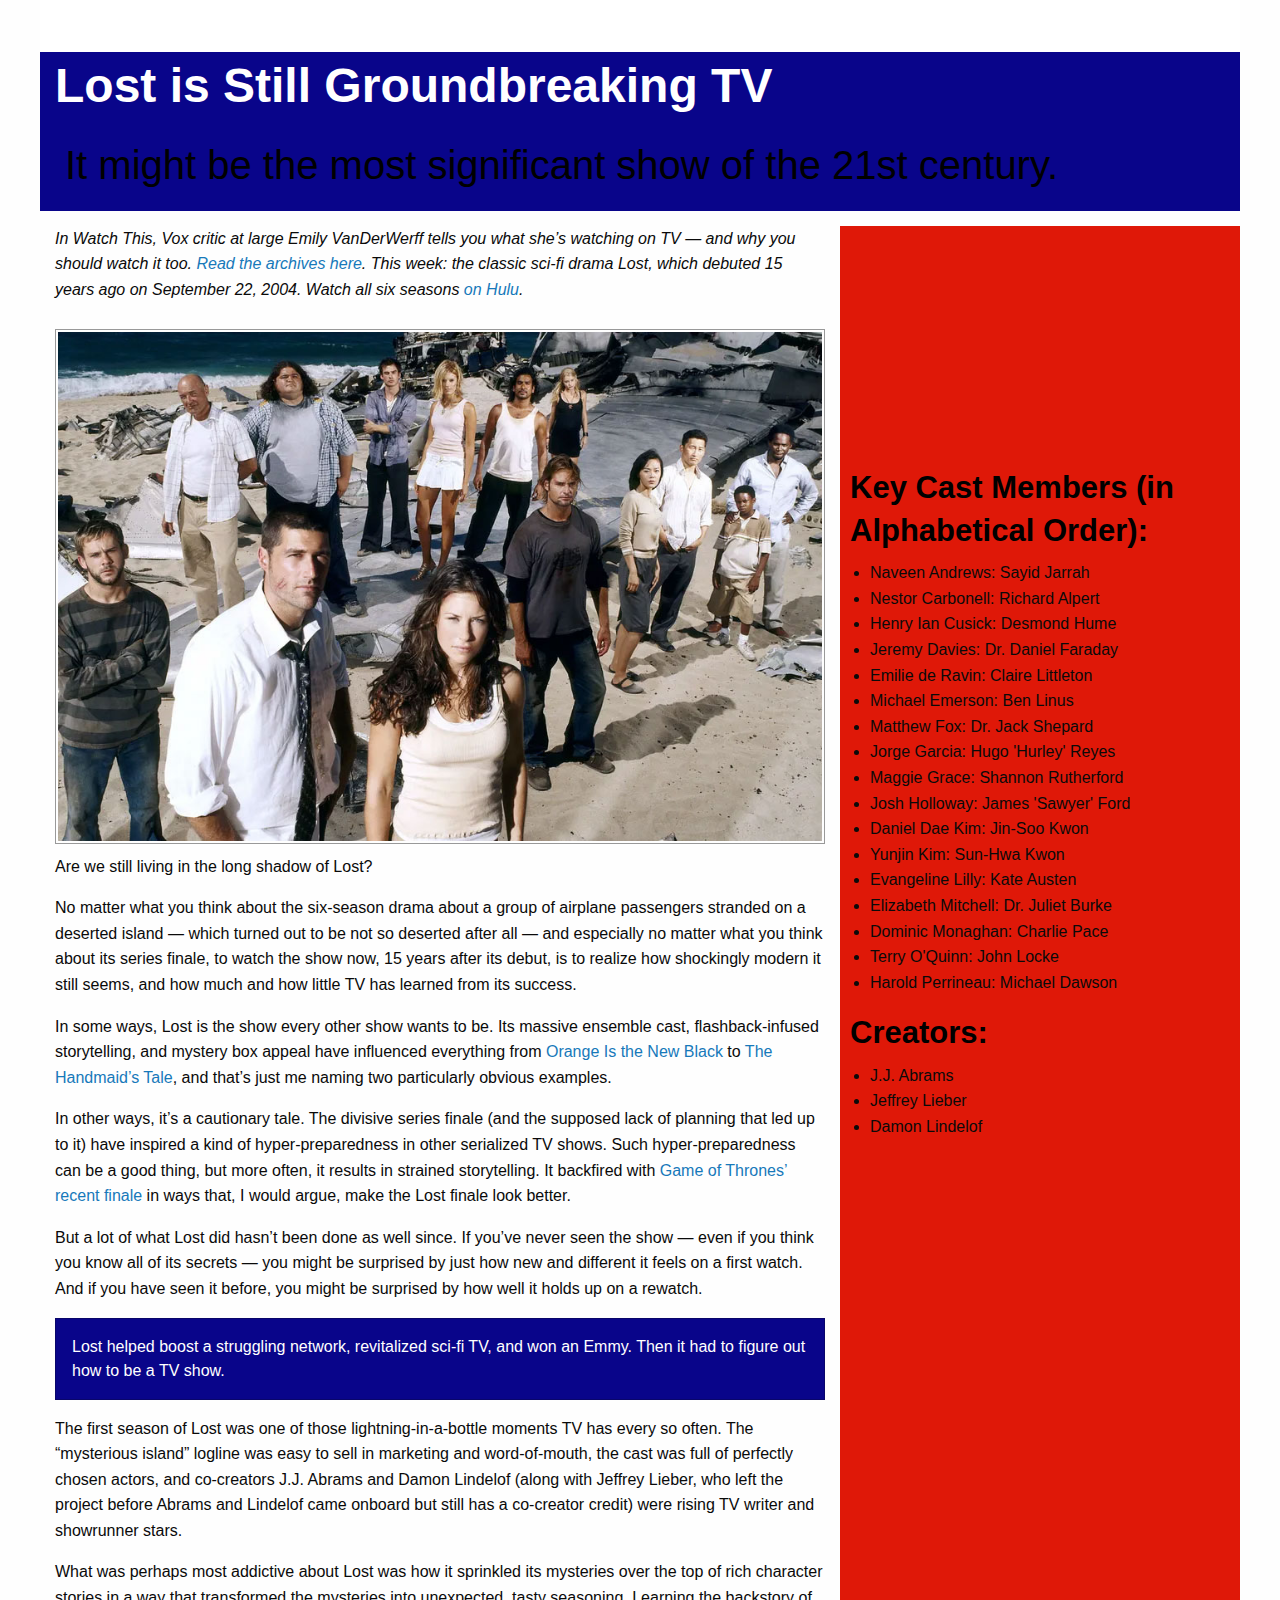
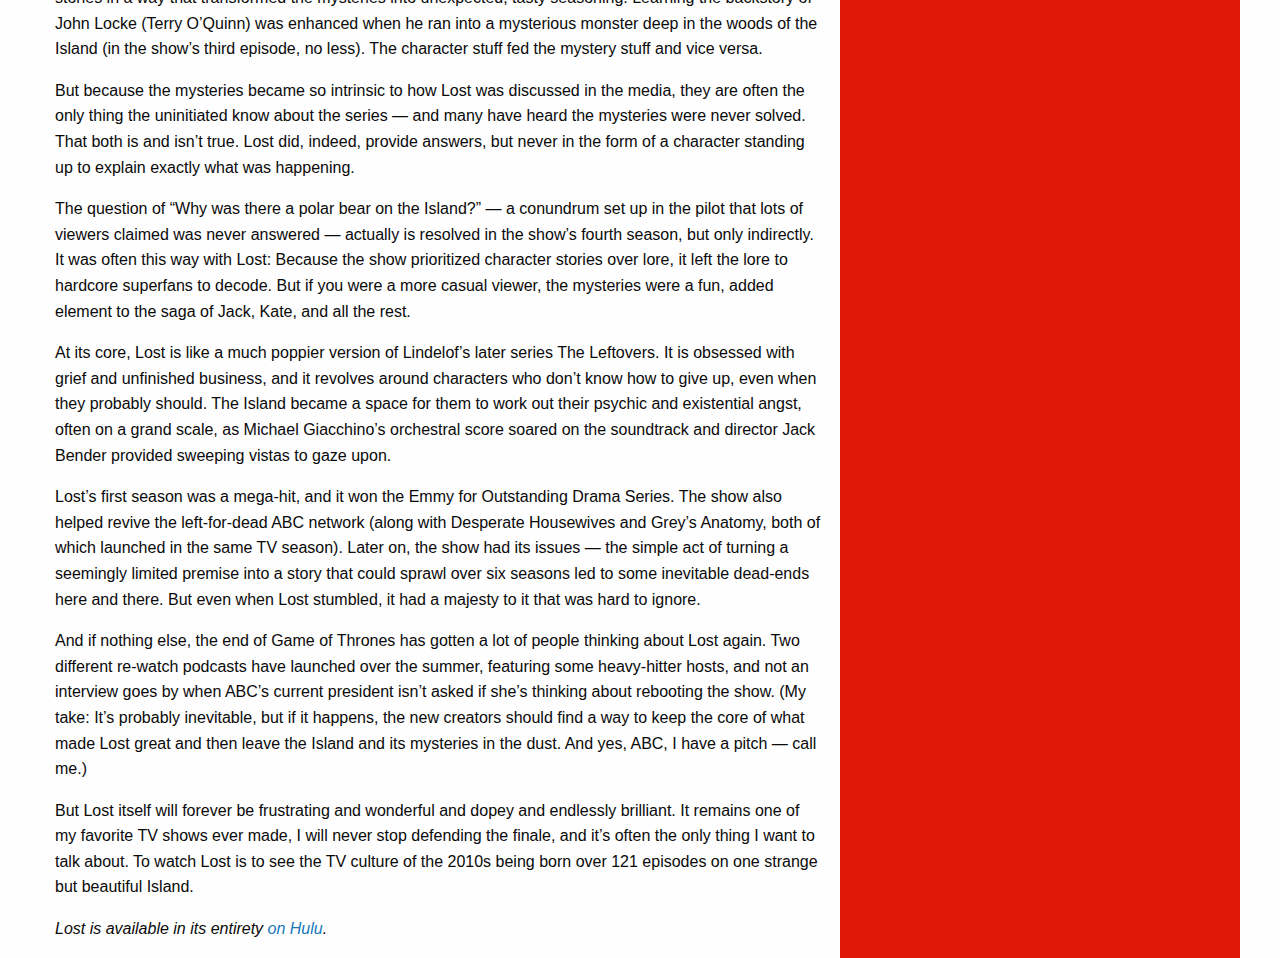
<file: Broken/index.html>
<!doctype html>
<html class="no-js" lang="en" dir="ltr">
  <head>
    <meta charset="utf-8">
    <meta http-equiv="x-ua-compatible" content="ie=edge">
    <meta name="viewport" content="width=device-width, initial-scale=1.0">
    <title>Lost is still Groundbreaking TV</title>

    <link rel="stylesheet" href="css/foundation.css">
    <link rel="stylesheet" href="css/app.css">

  </head>
  <body>

<div class="grid-container">

<div class="grid-x grid-padding-x">
<div class="large-12 cell disclaimer">
<p>This article was repurposed from Vox.com and is only being used as a sample exercise in J352/652.</p>
</div>
</div>


<div class="grid-x grid-padding-x">
<div class="large-12 cell mainHeader">
<h1>Lost is Still Groundbreaking TV</h1>

<h2>It might be the most significant show of the 21st century.</h2>

</div>


<div class="large-8 medium-6 small-12 cell">

<p><em>In Watch This, Vox critic at large Emily VanDerWerff tells you what she’s watching on TV — and why you should watch it too. <a href="https://www.vox.com/watch-this-tv-show-recommendations" target="_blank">Read the archives here</a>. This week: the classic sci-fi drama Lost, which debuted 15 years ago on September 22, 2004. Watch all six seasons <a href="http://www.hulu.com/lost" target="_blank">on Hulu</a>.</em></p>


<img src="images/lost.jpg" border="0" alt="THIS IS DUMMY TEXT" title="THIS IS DUMMY TEXT" class="bigImage">


<p>Are we still living in the long shadow of Lost?</p>

<p>No matter what you think about the six-season drama about a group of airplane passengers stranded on a deserted island — which turned out to be not so deserted after all — and especially no matter what you think about its series finale, to watch the show now, 15 years after its debut, is to realize how shockingly modern it still seems, and how much and how little TV has learned from its success.</p>

<p>In some ways, Lost is the show every other show wants to be. Its massive ensemble cast, flashback-infused storytelling, and mystery box appeal have influenced everything from <a href="https://www.vox.com/2019/8/7/20754146/orange-is-the-new-black-diversity-final-season-review" target="_blank">Orange Is the New Black</a> to <a href="http://www.vox.com/the-handmaids-tale" target="_blank">The Handmaid’s Tale</a>, and that’s just me naming two particularly obvious examples.</p>

<p>In other ways, it’s a cautionary tale. The divisive series finale (and the supposed lack of planning that led up to it) have inspired a kind of hyper-preparedness in other serialized TV shows. Such hyper-preparedness can be a good thing, but more often, it results in strained storytelling. It backfired with <a href="https://www.vox.com/culture/2019/5/27/18639229/game-of-thrones-finale-disappointing-the-iron-throne-recap" target="_blank">Game of Thrones’ recent finale</a> in ways that, I would argue, make the Lost finale look better.</p>

<p>But a lot of what Lost did hasn’t been done as well since. If you’ve never seen the show — even if you think you know all of its secrets — you might be surprised by just how new and different it feels on a first watch. And if you have seen it before, you might be surprised by how well it holds up on a rewatch.</p>

<div class="callout calloutStyle">Lost helped boost a struggling network, revitalized sci-fi TV, and won an Emmy. Then it had to figure out how to be a TV show.</div>

<p>The first season of Lost was one of those lightning-in-a-bottle moments TV has every so often. The “mysterious island” logline was easy to sell in marketing and word-of-mouth, the cast was full of perfectly chosen actors, and co-creators J.J. Abrams and Damon Lindelof (along with Jeffrey Lieber, who left the project before Abrams and Lindelof came onboard but still has a co-creator credit) were rising TV writer and showrunner stars.</p>

<p>What was perhaps most addictive about Lost was how it sprinkled its mysteries over the top of rich character stories in a way that transformed the mysteries into unexpected, tasty seasoning. Learning the backstory of John Locke (Terry O’Quinn) was enhanced when he ran into a mysterious monster deep in the woods of the Island (in the show’s third episode, no less). The character stuff fed the mystery stuff and vice versa.</p>

<p>But because the mysteries became so intrinsic to how Lost was discussed in the media, they are often the only thing the uninitiated know about the series — and many have heard the mysteries were never solved. That both is and isn’t true. Lost did, indeed, provide answers, but never in the form of a character standing up to explain exactly what was happening.</p>

<p>The question of “Why was there a polar bear on the Island?” — a conundrum set up in the pilot that lots of viewers claimed was never answered — actually is resolved in the show’s fourth season, but only indirectly. It was often this way with Lost: Because the show prioritized character stories over lore, it left the lore to hardcore superfans to decode. But if you were a more casual viewer, the mysteries were a fun, added element to the saga of Jack, Kate, and all the rest.</p>

<p>At its core, Lost is like a much poppier version of Lindelof’s later series The Leftovers. It is obsessed with grief and unfinished business, and it revolves around characters who don’t know how to give up, even when they probably should. The Island became a space for them to work out their psychic and existential angst, often on a grand scale, as Michael Giacchino’s orchestral score soared on the soundtrack and director Jack Bender provided sweeping vistas to gaze upon.</p>

<p>Lost’s first season was a mega-hit, and it won the Emmy for Outstanding Drama Series. The show also helped revive the left-for-dead ABC network (along with Desperate Housewives and Grey’s Anatomy, both of which launched in the same TV season). Later on, the show had its issues — the simple act of turning a seemingly limited premise into a story that could sprawl over six seasons led to some inevitable dead-ends here and there. But even when Lost stumbled, it had a majesty to it that was hard to ignore.</p>

<p>And if nothing else, the end of Game of Thrones has gotten a lot of people thinking about Lost again. Two different re-watch podcasts have launched over the summer, featuring some heavy-hitter hosts, and not an interview goes by when ABC’s current president isn’t asked if she’s thinking about rebooting the show. (My take: It’s probably inevitable, but if it happens, the new creators should find a way to keep the core of what made Lost great and then leave the Island and its mysteries in the dust. And yes, ABC, I have a pitch — call me.)</p>

<p>But Lost itself will forever be frustrating and wonderful and dopey and endlessly brilliant. It remains one of my favorite TV shows ever made, I will never stop defending the finale, and it’s often the only thing I want to talk about. To watch Lost is to see the TV culture of the 2010s being born over 121 episodes on one strange but beautiful Island.</p>

<p><em>Lost is available in its entirety <a href="http://www.hulu.com/lost" target="_blank">on Hulu</a>.</em></p>


</div>

<div class="large-4 medium-6 small-12 sidebar">

<div class="responsive-embed widescreen">
<iframe width="560" height="315" src="https://www.youtube.com/embed/f4AN2wVAlqE" title="YouTube video player" frameborder="0" allow="accelerometer; autoplay; clipboard-write; encrypted-media; gyroscope; picture-in-picture" allowfullscreen></iframe>
</div>


<h3>Key Cast Members (in Alphabetical Order):</h3>
<ul>
<li>Naveen Andrews: Sayid Jarrah</li>
<li>Nestor Carbonell: Richard Alpert</li>
<li>Henry Ian Cusick: Desmond Hume</li>
<li>Jeremy Davies: Dr. Daniel Faraday</li>
<li>Emilie de Ravin: Claire Littleton</li>
<li>Michael Emerson: Ben Linus</li>
<li>Matthew Fox: Dr. Jack Shepard</li>
<li>Jorge Garcia: Hugo 'Hurley' Reyes</li>
<li>Maggie Grace: Shannon Rutherford</li>
<li>Josh Holloway: James 'Sawyer' Ford</li>
<li>Daniel Dae Kim: Jin-Soo Kwon</li>
<li>Yunjin Kim: Sun-Hwa Kwon</li>
<li>Evangeline Lilly: Kate Austen</li>
<li>Elizabeth Mitchell: Dr. Juliet Burke</li>
<li>Dominic Monaghan: Charlie Pace</li>
<li>Terry O'Quinn: John Locke</li>
<li>Harold Perrineau: Michael Dawson</li>
</ul>

<h3>Creators:</h3>
<ul>
<li>J.J. Abrams</li>
<li>Jeffrey Lieber</li>
<li>Damon Lindelof</li>
</ul>



</div>
</div>

</div>

    <script src="js/vendor/jquery.js"></script>
    <script src="js/vendor/what-input.js"></script>
    <script src="js/vendor/foundation.js"></script>
    <script src="js/app.js"></script>
  </body>
</html>
</file>
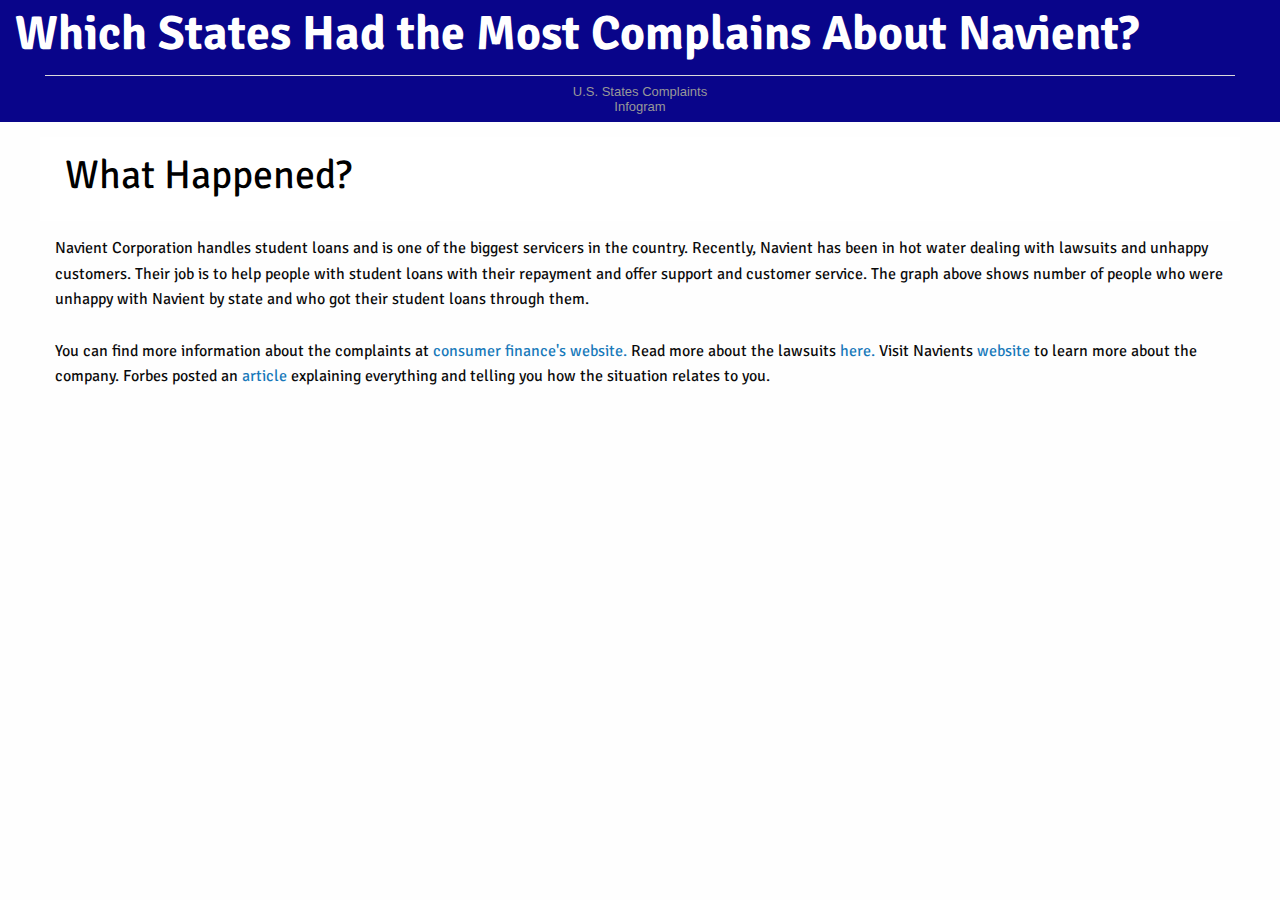
<file: Broken/Codeassignment.html>
<!doctype html>
<html class="no-js" lang="en" dir="ltr">
  <head>
    <meta charset="utf-8">
    <meta http-equiv="x-ua-compatible" content="ie=edge">
    <meta name="viewport" content="width=device-width, initial-scale=1.0">
    <title>Complaints about Navient from January 1, 2020 till now.</title>

    <link rel="stylesheet" href="css/foundation.css">
    <link rel="stylesheet" href="css/app.css">


<link rel="preconnect" href="https://fonts.googleapis.com">
<link rel="preconnect" href="https://fonts.gstatic.com" crossorigin>
<link href="https://fonts.googleapis.com/css2?family=Signika+Negative&display=swap" rel="stylesheet">

  </head>
  <body>

<div class="grid-x grid-padding-x">
<div class="large-12 cell mainHeader">

<h1>Which States Had the Most Complains About Navient?</h1>


<div class="infogram-embed" data-id="61af0ca6-3a3c-4790-8fee-197c70740dbe" data-type="interactive" data-title="U.S. States Complaints"></div><script>!function(e,i,n,s){var t="InfogramEmbeds",d=e.getElementsByTagName("script")[0];if(window[t]&&window[t].initialized)window[t].process&&window[t].process();else if(!e.getElementById(n)){var o=e.createElement("script");o.async=1,o.id=n,o.src="https://e.infogram.com/js/dist/embed-loader-min.js",d.parentNode.insertBefore(o,d)}}(document,0,"infogram-async");</script><div style="padding:8px 0;font-family:Arial!important;font-size:13px!important;line-height:15px!important;text-align:center;border-top:1px solid #dadada;margin:0 30px"><a href="https://infogram.com/61af0ca6-3a3c-4790-8fee-197c70740dbe" style="color:#989898!important;text-decoration:none!important;" target="_blank">U.S. States Complaints</a><br><a href="https://infogram.com" style="color:#989898!important;text-decoration:none!important;" target="_blank" rel="nofollow">Infogram</a></div>

</div>

<div class="grid-container">

<div class="grid-x grid-padding-x">

</div>


<div class="grid-x grid-padding-x">
<div class="large-12 cell subHeader">

<h2>What Happened?</h2>

</div>


<div class="large-12 medium-12 small-12 cell">



<p>Navient Corporation handles student loans and is one of the biggest servicers in the country.
Recently, Navient has been in hot water dealing with lawsuits and unhappy customers.

Their job is to help people with student loans with their repayment and offer support and customer service.

The graph above shows number of people who were unhappy with Navient by state and who got their student loans through them. <br><br>
You can find more information about the complaints at
<a href="https://www.consumerfinance.gov/data-research/consumer-complaints/search/?date_received_max=2022-04-14&date_received_min=2020-01-01&page=1&product=Student%20loan&searchField=all&searchText=navient&size=25&sort=created_date_desc&tab=List" target="_blank">consumer finance's website. </a>
Read more about the lawsuits <a href="https://www.studentloanplanner.com/navient-lawsuit-updates/" target="_blank">here.</a>
Visit Navients <a href="https://navient.com/" target="_blank">website </a> to learn more about the company.
Forbes posted an <a href="https://www.forbes.com/sites/zackfriedman/2017/01/20/navient/?sh=5dd121226c39" target="_blank"> article </a> explaining everything and telling you how the situation relates to you.
</p>


</div>

</div>

    <script src="js/vendor/jquery.js"></script>
    <script src="js/vendor/what-input.js"></script>
    <script src="js/vendor/foundation.js"></script>
    <script src="js/app.js"></script>
  </body>
</html>
</file>
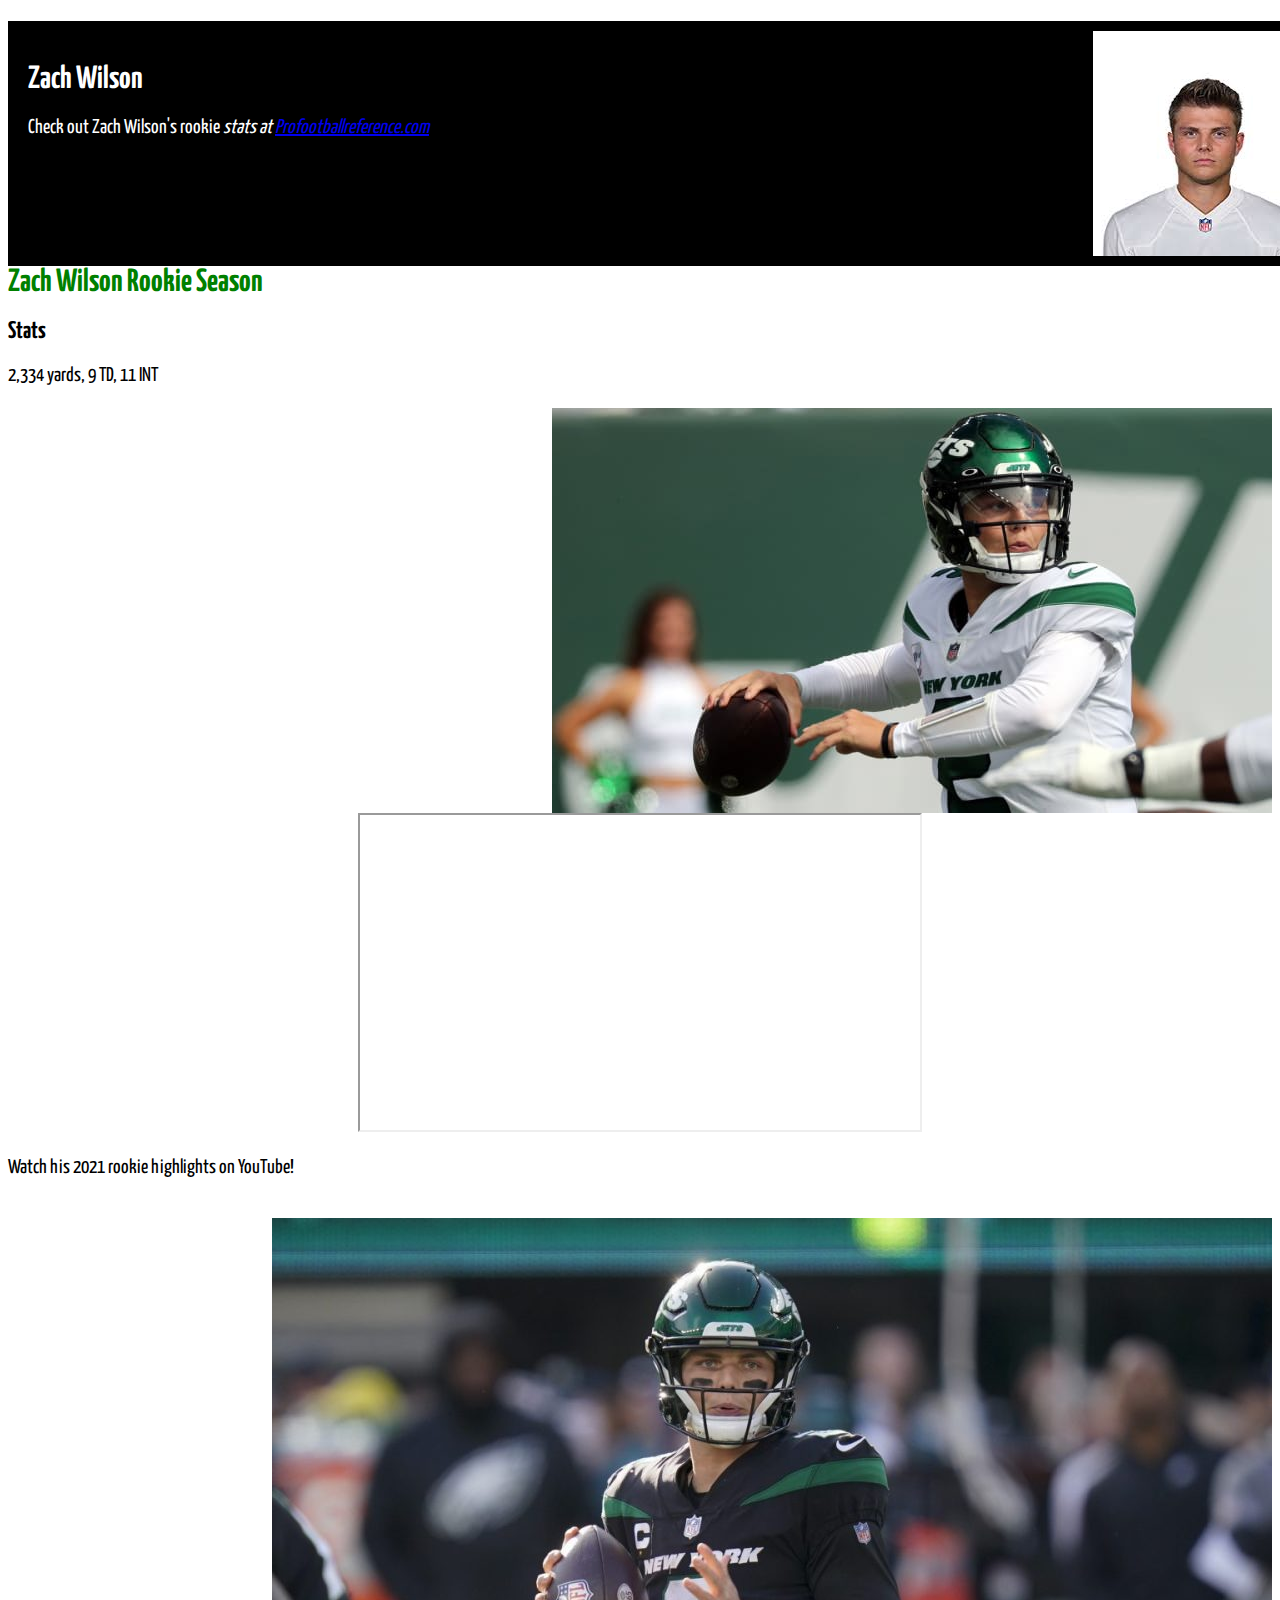
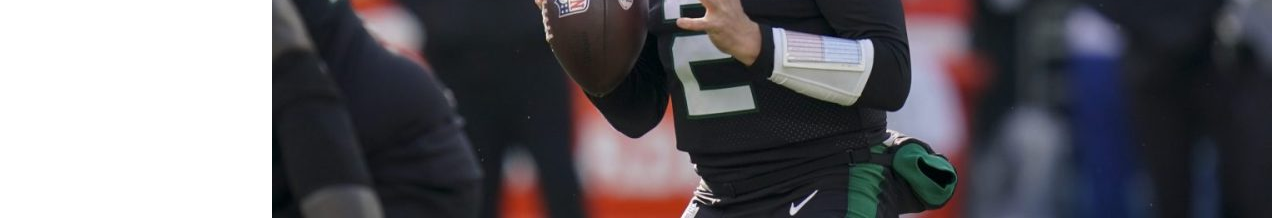
<file: fansite/newyorkjetsdraft.html>
<!DOCTYPE html>
<!-- saved from url=(0063)https://gagannirula.github.io/spring2022/StarterPage/index.html -->
<html class="no-js" lang="en"><head><meta http-equiv="Content-Type" content="text/html; charset=UTF-8">

<meta http-equiv="x-ua-compatible" content="ie=edge">
<meta name="viewport" content="width=device-width, initial-scale=1.0">
<title>Zach Wilson</title>

<link rel="stylesheet" type="text/css" href="style.css">

<link rel="preconnect" href="https://fonts.googleapis.com">
<link rel="preconnect" href="https://fonts.gstatic.com" crossorigin>
<link href="https://fonts.googleapis.com/css2?family=Yanone+Kaffeesatz:wght@500&display=swap" rel="stylesheet">

</head>
<body>

<div style="width:1300px; padding: 10px; float:left; background-color:#000000;">
<div style="width:800px; padding:10px; float:left;">
<h1><font color="white">Zach Wilson</h1>
<p><font color="white">Check out Zach Wilson's rookie<em> stats at <a href="https://www.pro-football-reference.com/players/W/WilsZa00.htm">Profootballreference.com</a></em> </p></div>

<img src="images/zachwilsonhead.jpg" align="right" border="0" alt="Jets" title="Jets"></div>

<h1><font color="green">Zach Wilson Rookie Season</font></h1>
<h2><font color="black">Stats</h2>

<p>2,334 yards, 9 TD, 11 INT</p>

<img src="images/zachwilson2.jpg" align="right" border="0" alt="Jets" title="Jets">
<br>

<center><iframe width="560" height="315" src="https://www.youtube.com/embed/L1vP8P897dk" title="YouTube video player" frameborder="5" allow="accelerometer; autoplay; clipboard-write; encrypted-media; gyroscope; picture-in-picture" allowfullscreen></iframe></a>

<br>
<p>Watch his 2021 rookie highlights on YouTube!</p>
<br>

<a href="https://www.newyorkjets.com" target="_blank"><img src="images\zachwil.jpg" align="right" border="0" alt="Zach Wilson" title="Zach Wilson"></a>





</body></html>
</file>
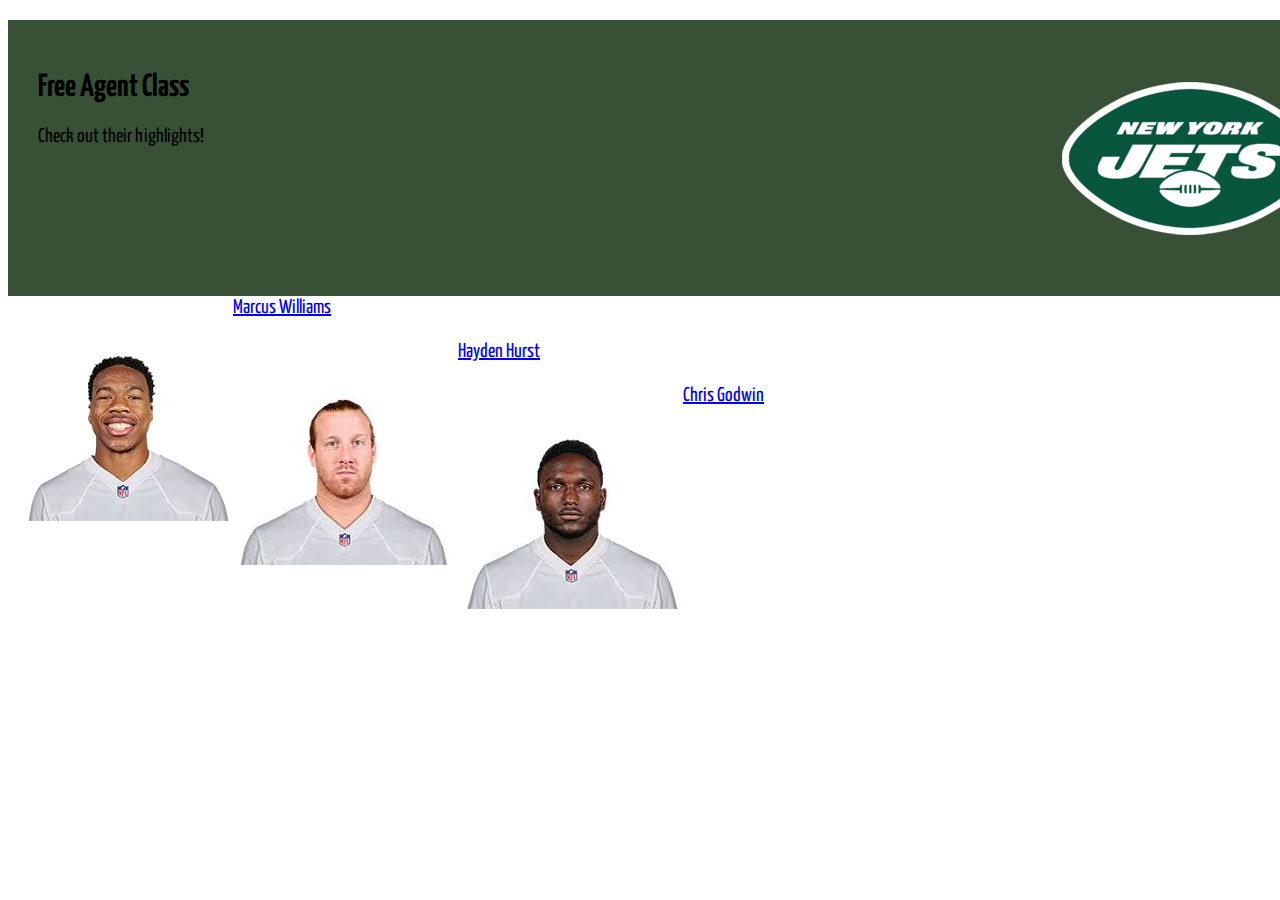
<file: fansite/newyorkjetsfa.html>
<!DOCTYPE html>
<!-- saved from url=(0063)https://gagannirula.github.io/spring2022/StarterPage/index.html -->
<html class="no-js" lang="en"><head><meta http-equiv="Content-Type" content="text/html; charset=UTF-8">

<meta http-equiv="x-ua-compatible" content="ie=edge">
<meta name="viewport" content="width=device-width, initial-scale=1.0">
<title>Free Agents</title>


<link rel="stylesheet" type="text/css" href="style.css">

<link rel="preconnect" href="https://fonts.googleapis.com">
<link rel="preconnect" href="https://fonts.gstatic.com" crossorigin>
<link href="https://fonts.googleapis.com/css2?family=Yanone+Kaffeesatz:wght@500&display=swap" rel="stylesheet">


</head>
<body>

<div style="width:1300px; padding: 10px; float:left; background-color:#385136;">
<div style="width:800px; padding:20px; float:left;">
<h1>Free Agent Class</h1>
<p>Check out their highlights!</p></div>
<img src="images/newyorkjets.png" align="right" border="0" alt="Jets" title="Jets"></div>

<img src="images/marcuswilliams.jpg" align="left" border="0" alt="Jets" title="Williams"></div>
<p><a href="https://www.youtube.com/watch?v=_8xeKQ2ouNI">Marcus Williams</a></em></p>
<img src="images/hayden.jpg" align="left" border="0" alt="Jets" title="Hurst"></div>
<p><a href="https://www.youtube.com/watch?v=rCXr1xCFxng">Hayden Hurst</a></em></p>
<img src="images/godwin.jpg" align="left" border="0" alt="Jets" title="Godwin"></div>
<p><a href="https://www.youtube.com/watch?v=4qQ8Am94ni0">Chris Godwin</a></em></p>
</file>
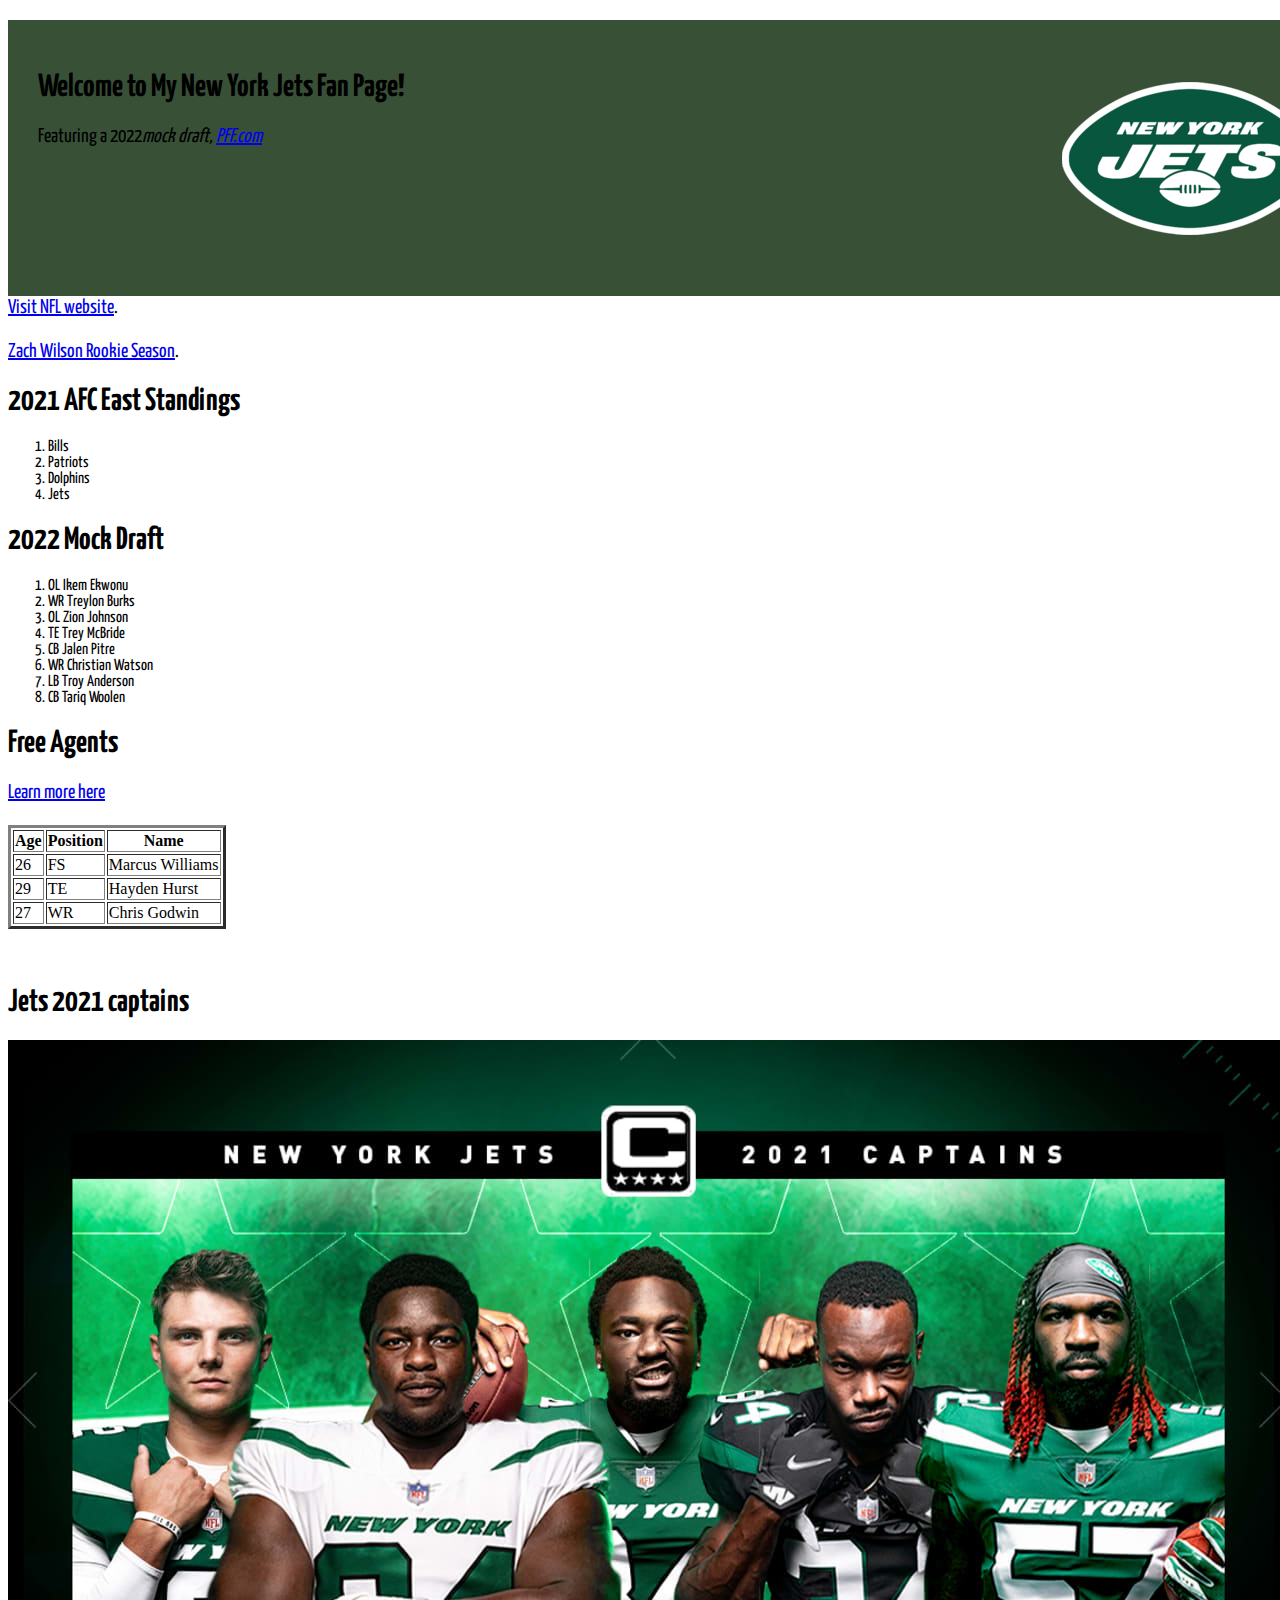
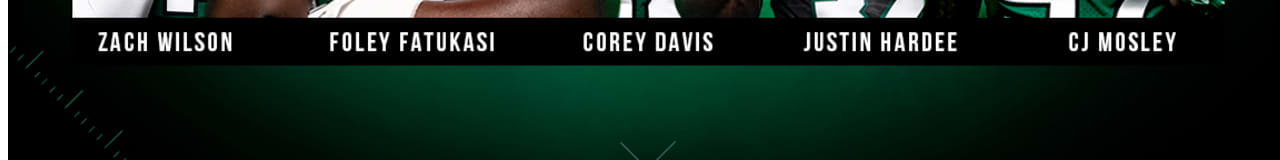
<file: fansite/Newyorkjetsfanwebsite.html>
<!DOCTYPE html>
<!-- saved from url=(0063)https://gagannirula.github.io/spring2022/StarterPage/index.html -->
<html class="no-js" lang="en"><head><meta http-equiv="Content-Type" content="text/html; charset=UTF-8">

<meta http-equiv="x-ua-compatible" content="ie=edge">
<meta name="viewport" content="width=device-width, initial-scale=1.0">
<title>Welcome to My New York Jets Fan Page!</title>


<link rel="stylesheet" type="text/css" href="style.css">

<link rel="preconnect" href="https://fonts.googleapis.com">
<link rel="preconnect" href="https://fonts.gstatic.com" crossorigin>
<link href="https://fonts.googleapis.com/css2?family=Yanone+Kaffeesatz:wght@500&display=swap" rel="stylesheet">


</head>
<body>

<div style="width:1300px; padding: 10px; float:left; background-color:#385136;">
<div style="width:800px; padding:20px; float:left;">
<h1>Welcome to My New York Jets Fan Page!</h1>
<p>Featuring a 2022<em>mock draft, <a href="https://www.pff.com/draft/nfl-mock-draft-simulator?ref=efb7f2d6-dabb-4392-9c7d-26e1d07667d6">PFF.com</a></em> </p></div>

<img src="images/newyorkjets.png" align="right" border="0" alt="Jets" title="Jets"></div>

<p><a href ="https://www.nfl.com/standings/" target=”_blank”>Visit NFL website</a>.</p>

<p><a href ="newyorkjetsdraft.html" target=”_blank”>Zach Wilson Rookie Season</a>.</p>

<h1>2021 AFC East Standings</h1>

<ol>
	<li>Bills</li>
	<li>Patriots</li>
	<li>Dolphins</li>
	<li>Jets</li>
</ol>

<h1>2022 Mock Draft</h1>

<ol>
	<li>OL Ikem Ekwonu</li>
	<li>WR Treylon Burks</li>
	<li>OL Zion Johnson</li>
	<li>TE Trey McBride</li>
	<li>CB Jalen Pitre</li>
	<li>WR Christian Watson</li>
	<li>LB Troy Anderson</li>
	<li>CB Tariq Woolen</li>
</ol>

<h1>Free Agents</h1>

<p><a href ="newyorkjetsfa.html" target=”_blank”>Learn more here</a></p>


<table border="3">
	<tr>
		<th>Age</th>
		<th>Position</th>
		<th>Name</th>
	</tr>
	<tr>
		<td>26</td>
		<td>FS</td>
		<td>Marcus Williams</td>
	</tr>
	<tr>
		<td>29</td>
		<td>TE</td>
		<td>Hayden Hurst</td>
	</tr>
	<tr>
		<td>27</td>
		<td>WR</td>
		<td>Chris Godwin</td>
	</tr>
</table>

<br>
<br>

<h1>Jets 2021 captains</h1>

<img src="images\jetscap.jpg" align="left" border="0" alt="Jets" title="2021 captains"></div>

<br>






</body></html>
</file>
<file: Broken/css/app.css>
.mainHeader {
  background-color:#09058A;
  margin-bottom: 15px;
  font-family: 'Signika Negative', sans-serif;
}
/*established my font early, want 1 font throughout*/

.subHeader {
  background-color:#FFFFFF;
  margin-bottom: 15px;
  font-family: 'Signika Negative', sans-serif;
}

h1 {
  padding: 0px 0 0px 0;
  font-weight: 700;
  color: #FFFFFF;
  font-family: 'Signika Negative', sans-serif;
}

h2 {
  padding: 10px 10px 10px 10px;
  color: #000000;
  font-family: 'Signika Negative', sans-serif;
}
/*changed my color scheme 10 times because I couldn't decide*/
h3 {
  color: #000000;
	font-weight: 700;
  font-family: 'Signika Negative', sans-serif;
}

p {
  font-family: 'Signika Negative', sans-serif;
}

ul {
  font-family: 'Signika Negative', sans-serif;
}
  

.sidebar {
	background-color:#DF1808;
  padding: 10px 10px 0px 10px;
  font-family: 'Signika Negative', sans-serif;
}
/*fixed my padding last second*/

.calloutStyle {
background-color: #09058A;
color: #fff;
font-family: 'Signika Negative', sans-serif;
}

.bigImage {
  padding: 2px;
  border: solid 1px #999;
  margin: 10px 0 10px 0;
  font-family: 'Signika Negative', sans-serif;
}

.disclaimer {
  background-color: white;
  color: #fff;
  text-align: center;
  padding: 10px 0 0 0;
  font-family: 'Signika Negative', sans-serif;
}
</file>
<file: fansite/style.css>
h1 {
	color: black;
	font-family: 'Yanone Kaffeesatz', sans-serif;
}

h2 {color:red;
font-family: 'Yanone Kaffeesatz', sans-serif;
}
P {
Color=green;
Line-height:120%;
Text-align:left;
Font-size:20px;

font-family: 'Yanone Kaffeesatz', sans-serif;
}

ol {
	font-family: 'Yanone Kaffeesatz', sans-serif;
}
</file>
